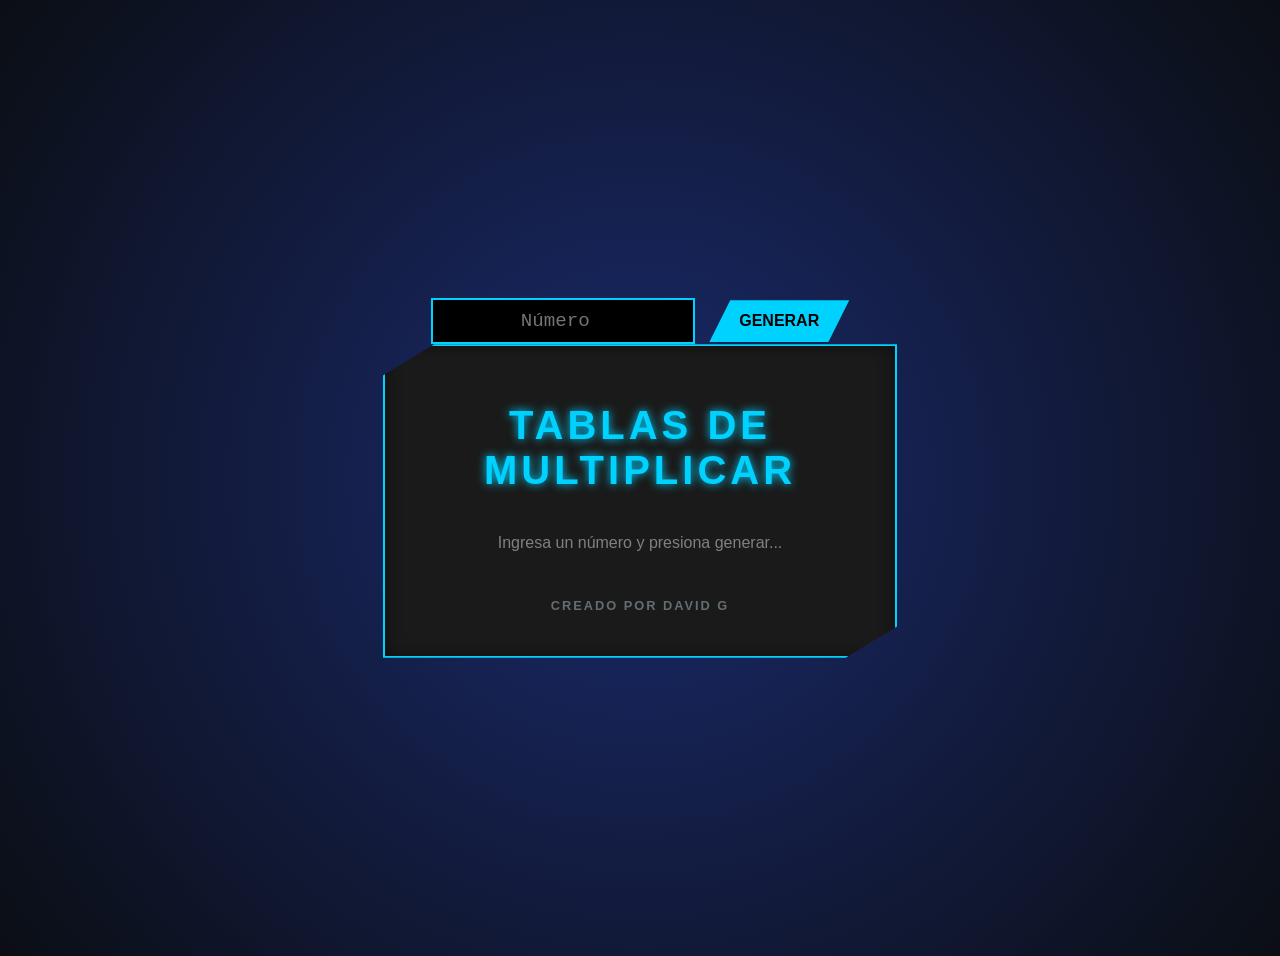
<file: index.html>
<!DOCTYPE html>
<html lang="es">
<head>
    <meta charset="UTF-8">
    <meta name="viewport" content="width=device-width, initial-scale=1.0">
    <title>Tablas de Multiplicar - David G</title>
    <link rel="stylesheet" href="multiplicar.css">
</head>
<body>
 
    <header class="header">
        <div class="controles">
        
            <input type="number" id="txtTabla" placeholder="Número" class="input-tabla">
            <button class="btn-probar" onclick="generarTablas()">GENERAR</button>
        </div>
    </header>
 
    <main class="container">
    
        <h1 id="tituloTabla">Tablas de Multiplicar</h1>
 
        <div class="tabla-container" id="contenedorTabla">
        
            <p style="color: gray;">Ingresa un número y presiona generar...</p>
        </div>

        <footer class="footer">
            <h3>Creado por David G</h3>
        </footer>
    </main>

    <script src="multiplicar.js"></script>
</body>
</html>
</file>
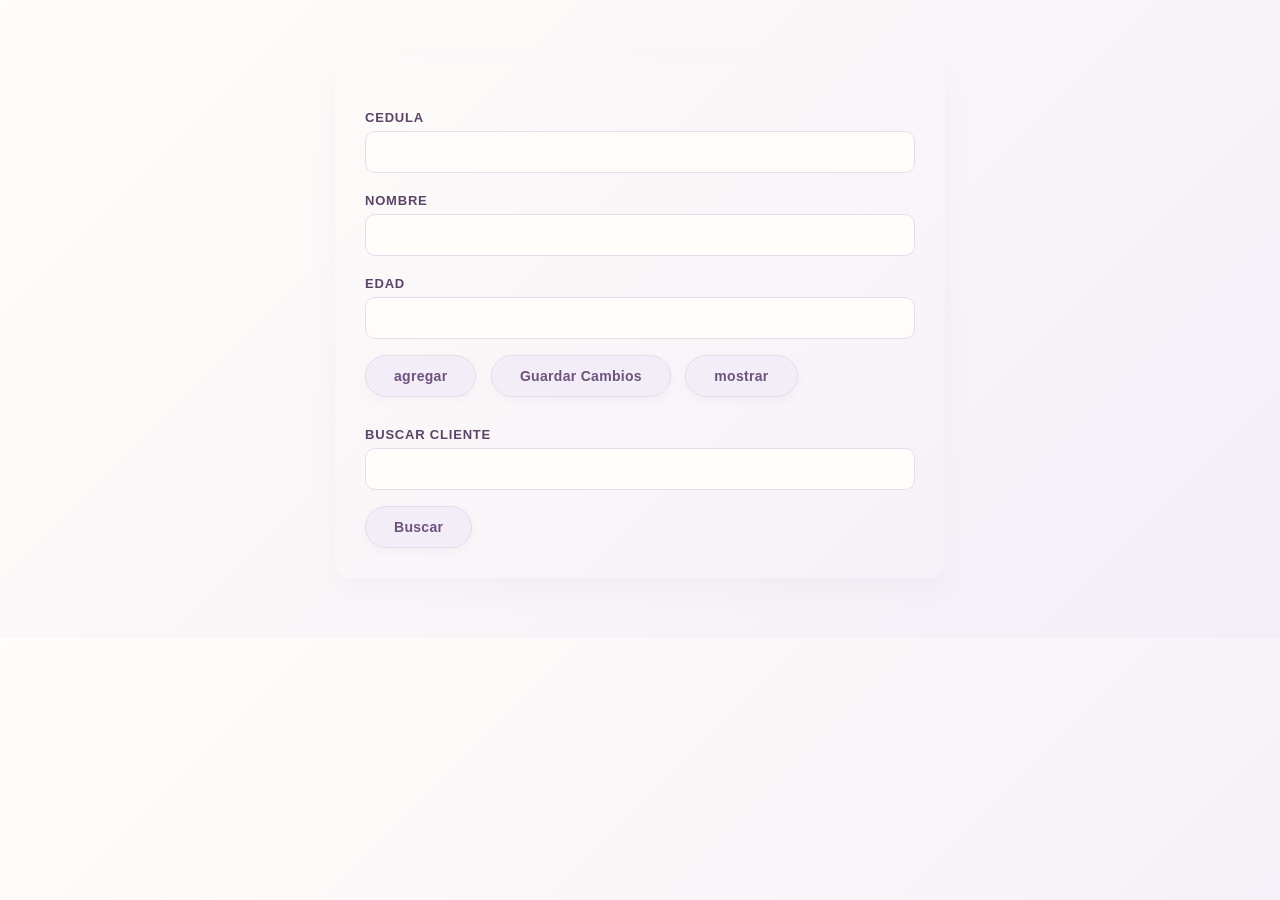
<file: clientes.html>
<!DOCTYPE html>
<html>
<head>
    <meta charset="UTF-8">
    <title>Buscador de Pacientes</title>
    <link rel="stylesheet" href="clientes.css">
    <script src="utilitarios.js"></script>  
    <script src="clientes.js"></script>
    
</head>
<body>
    <h5>Cedula</h5>
    <input type="text" id="txtCedula"/>
    <h5>Nombre</h5>
    <input type="text" id="txtNombre"/>
    <h5>Edad</h5>
    <input type="text" id="txtEdad"/>
   
    <input type="button" value="agregar" class="btn btn-secundario" onclick="crearClientes();"/>
    <input type="button" value="Guardar Cambios" class="btn btn-secundario" onclick="guardarCambios();"/>
    <input type="button" value="mostrar" class="btn btn-secundario" onclick="mostrarClientes();"/>
   
    <div id =tablaClientes></div>

    <h5>Buscar Cliente</h5>
    <input type="text" id="txtCedulaBusqueda"/>
     <input type="button" value="Buscar" class="btn btn-secundario" onclick="buscarClientes();"/>


</body>

</html>
</file>
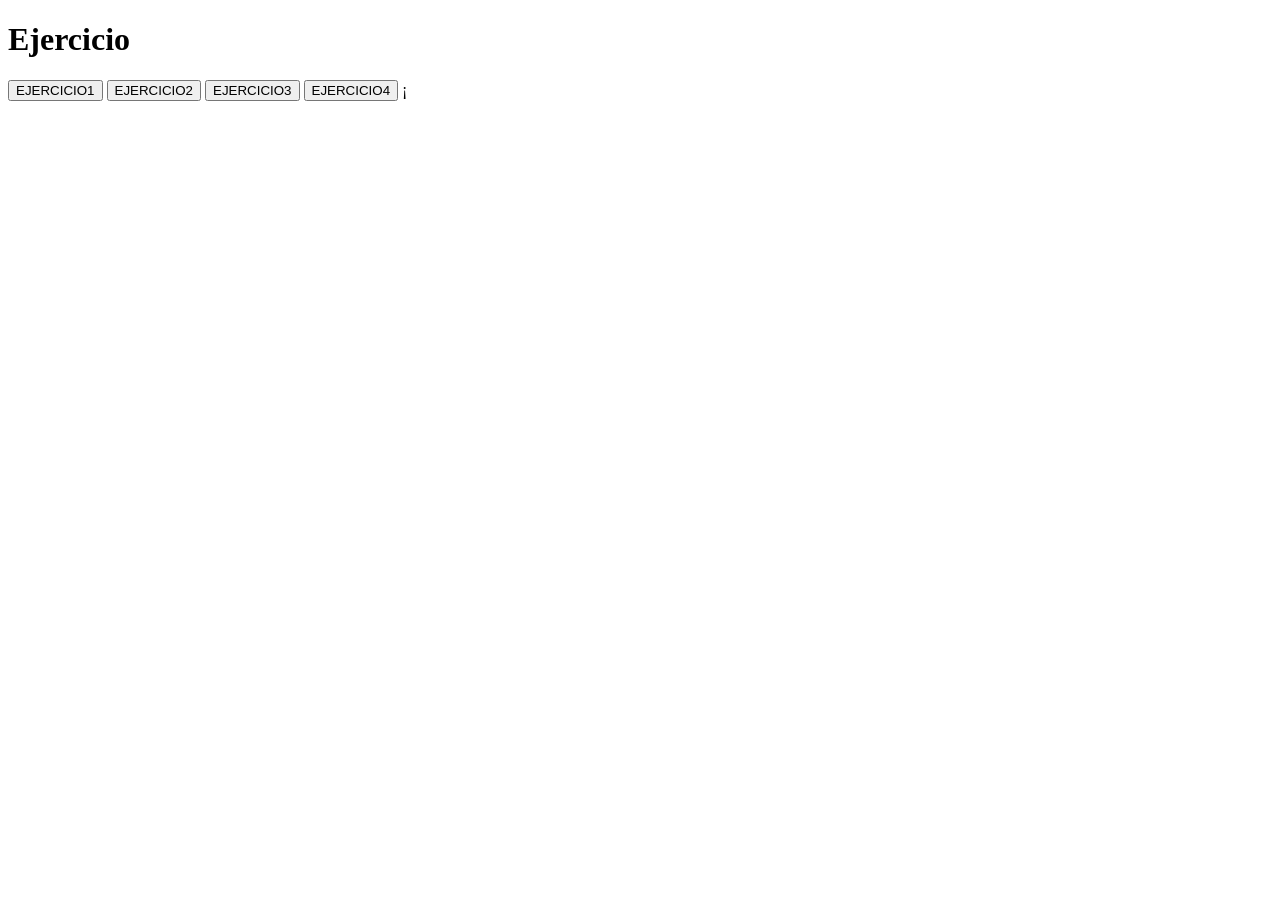
<file: ejercicio.html>
<!DOCTYPE html>
<head>
    <script src="ejercicio.js"></script>
</head>
<body>
    <h1>Ejercicio</h1>
    <button onclick="ejecutar(1)">EJERCICIO1</button>
    <button onclick="ejecutar(2)">EJERCICIO2</button>
    <button onclick="ejecutar(3)">EJERCICIO3</button>
    <button onclick="ejecutar(4)">EJERCICIO4</button>
     
</body>
   

¡</html>
</file>
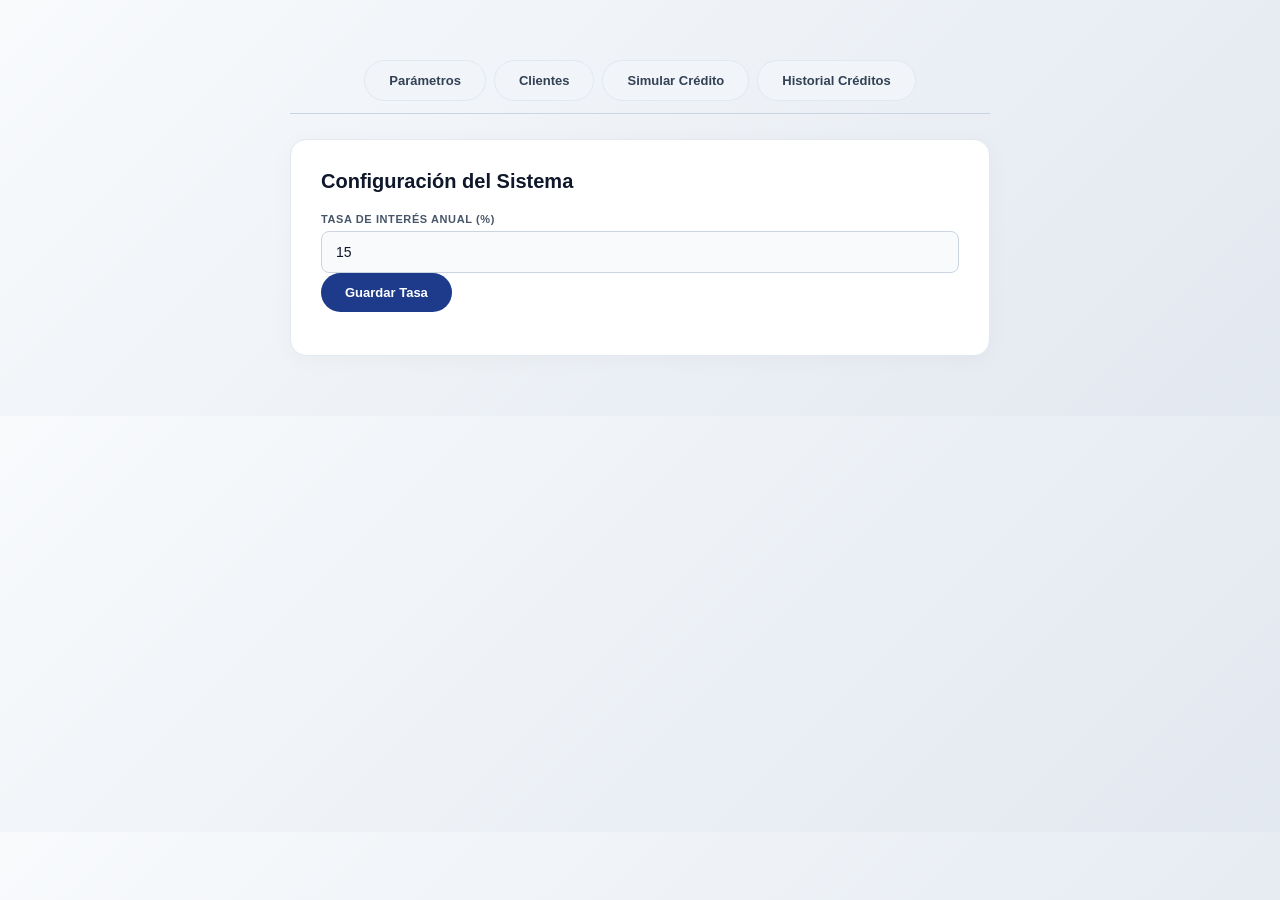
<file: simclientes.html>
<!DOCTYPE html>
<html lang="es">
<head>
    <meta charset="UTF-8">
    <meta name="viewport" content="width=device-width, initial-scale=1.0">
    <title>Plataforma Financiera - Gestión de Créditos</title>
    <link rel="stylesheet" href="simclientes.css">
    <script src="utilitarios.js"></script>  
    <script src="simclientes.js"></script>
</head>
<body>

    <nav class="menu-navegacion">
        <button class="btn btn-secundario" onclick="mostrarSeccion('parametros')">Parámetros</button>
        <button class="btn btn-secundario" onclick="mostrarSeccion('seccionClientes')">Clientes</button>
        <button class="btn btn-secundario" onclick="mostrarSeccion('seccionCreditos')">Simular Crédito</button>
        <button class="btn btn-secundario" onclick="mostrarSeccion('listaCreditos')">Historial Créditos</button>
    </nav>

    <section id="parametros" class="activa">
        <div class="tarjeta-contenedor">
            <h2>Configuración del Sistema</h2>
            <h5>Tasa de Interés Anual (%)</h5>
            <input type="number" id="tasaInteres" min="10" max="20" value="15"/>
            <input type="button" value="Guardar Tasa" class="btn btn-primario" onclick="guardarTasa();"/>
            <p id="mensajeTasa" class="mensaje-estado"></p>
        </div>
    </section>

    <section id="seccionClientes">
        <div class="tarjeta-contenedor">
            <h2>Administración de Clientes</h2>
            
            <h5>Cédula</h5>
            <input type="text" id="cedula" placeholder="Ej: 1712345678"/>
            
            <div class="fila-inputs">
                <div class="columna">
                    <h5>Nombre</h5>
                    <input type="text" id="nombre"/>
                </div>
                <div class="columna">
                    <h5>Apellido</h5>
                    <input type="text" id="apellido"/>
                </div>
            </div>

            <div class="fila-inputs">
                <div class="columna">
                    <h5>Ingresos Mensuales</h5>
                    <input type="number" id="ingresos" step="0.01"/>
                </div>
                <div class="columna">
                    <h5>Egresos Mensuales</h5>
                    <input type="number" id="egresos" step="0.01"/>
                </div>
            </div>
            
            <div class="grupo-botones">
                <input type="button" value="Guardar Registrar" class="btn btn-primario" onclick="guardarCliente();"/>
                <input type="button" value="Limpiar Campos" class="btn btn-secundario" onclick="limpiar();"/>
            </div>

            <div class="tabla-contenedor">
                <table>
                    <thead>
                        <tr>
                            <th>Cédula</th>
                            <th>Nombre</th>
                            <th>Apellido</th>
                            <th>Ingresos</th>
                            <th>Egresos</th>
                            <th>Acción</th>
                        </tr>
                    </thead>
                    <tbody id="tablaClientes"></tbody>
                </table>
            </div>
        </div>
    </section>

    <section id="seccionCreditos">
        <div class="tarjeta-contenedor">
            <h2>Simulador de Crédito</h2>
            <h5>Buscar Cliente de Identidad</h5>
            <div class="caja-buscar-grupo">
                <input type="text" id="buscarCedulaCredito" placeholder="Ingrese cédula del cliente"/>
                <input type="button" value="Buscar" class="btn btn-primario" onclick="buscarClienteCredito();"/>
            </div>

            <div id="datosClienteCredito" class="panel-info-cliente">
                <p class="texto-vacio">No se ha seleccionado ningún cliente.</p>
            </div>

            <h5>Monto Solicitado ($)</h5>
            <input type="number" id="montoCredito" placeholder="Ej: 5000"/>

            <h5>Plazo (Meses)</h5>
            <input type="number" id="plazoCredito" placeholder="Ej: 12"/>

            <div class="grupo-botones">
                <input type="button" value="Calcular Viabilidad" class="btn btn-primario" onclick="calcularCredito();"/>
                <input type="button" id="btnSolicitarCredito" value="Solicitar Crédito" class="btn btn-exito" onclick="solicitarCredito();" disabled/>
            </div>

            <div id="resultadoCredito" class="resultado-simulacion"></div>
        </div>
    </section>

    <section id="listaCreditos">
        <div class="tarjeta-contenedor">
            <h2>Historial de Créditos Otorgados</h2>
            <h5>Filtrar por Cédula</h5>
            <div class="caja-buscar-grupo">
                <input type="text" id="buscarCedulaListado" placeholder="Cédula del cliente"/>
                <input type="button" value="Filtrar" class="btn btn-primario" onclick="buscarCreditosCliente();"/>
                <input type="button" value="Ver Todos" class="btn btn-secundario" onclick="pintarCreditos(creditos);"/>
            </div>

            <div class="tabla-contenedor">
                <table>
                    <thead>
                        <tr>
                            <th>Cédula</th>
                            <th>Nombre</th>
                            <th>Apellido</th>
                            <th>Monto</th>
                            <th>Tasa</th>
                            <th>Plazo</th>
                            <th>Cuota Mensual</th>
                        </tr>
                    </thead>
                    <tbody id="tablaCreditos"></tbody>
                </table>
            </div>
        </div>
    </section>

</body>
</html>
</file>
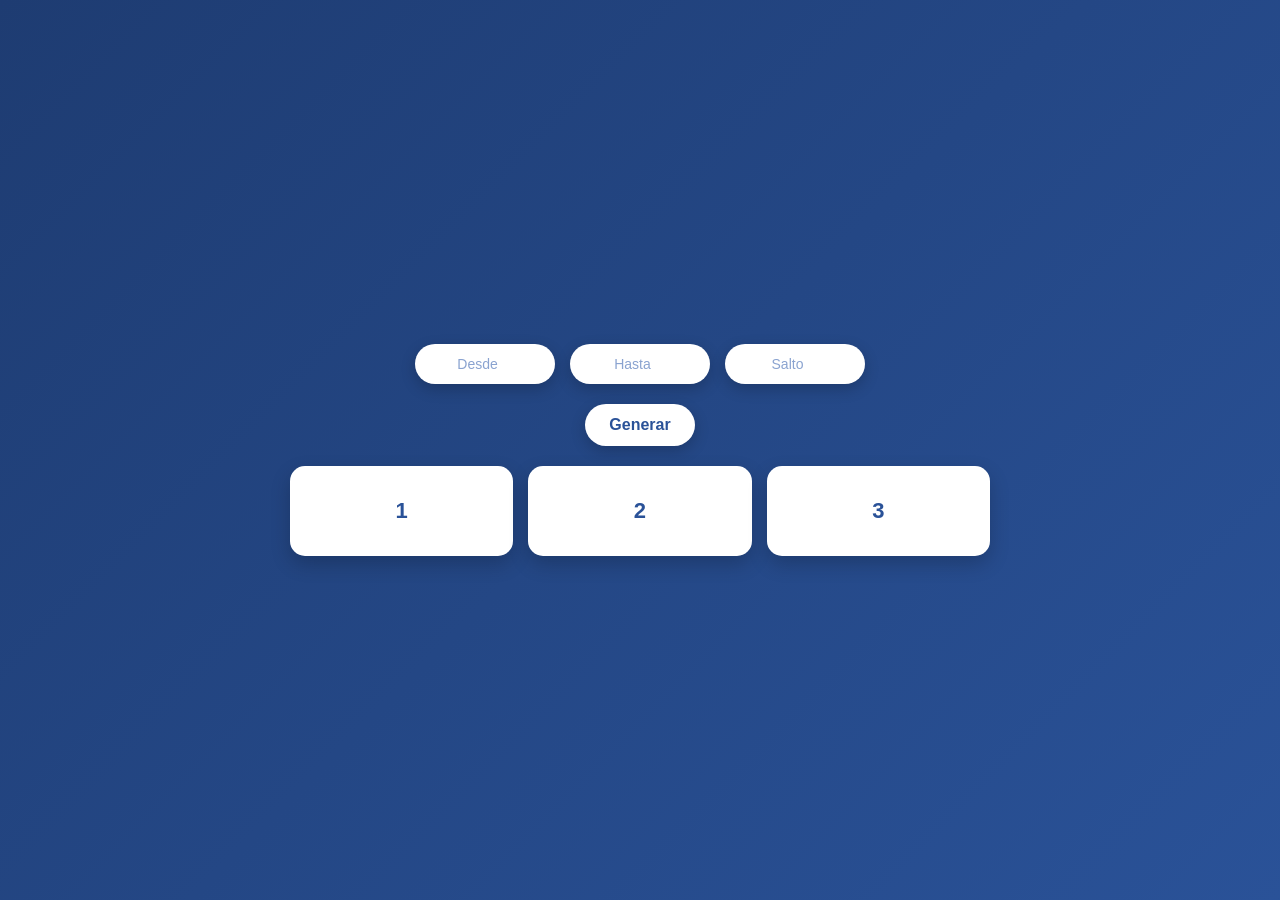
<file: tarjetas/tarjetas.html>
<!DOCTYPE html>
<html lang="es">
<head>
  <meta charset="UTF-8">
  <meta name="viewport" content="width=device-width, initial-scale=1.0">
  <title>Tarjetas</title>
  <link rel="stylesheet" href="tarjetas.css">
  <script src="tarjetas.js" defer></script>
</head>
<body>
 <div class="inputs">
    <input type="number" id="txtDesde" placeholder="Desde">
    <input type="number" id="txtHasta" placeholder="Hasta">
    <input type="number" id="txtSalto" placeholder="Salto"> 
</div>
<button class="btn" onclick="crearTarjetas()">Generar</button>

  <div class="contenedor" id="divTartejas">
    <div class="item">1</div>
    <div class="item">2</div>
    <div class="item">3</div>
  </div>

</body>

</html>
</file>
<file: multiplicar.css>
body {
    background-color: #0b0e14;
    background-image: 
        radial-gradient(circle at 50% 50%, #1a2a6c 0%, #0b0e14 100%),
        linear-gradient(rgba(255, 255, 255, 0.05) 1px, transparent 1px),
        linear-gradient(90deg, rgba(255, 255, 255, 0.05) 1px, transparent 1px);
    background-size: 100% 100%, 30px 30px, 30px 30px;
    min-height: 100vh;
    display: flex;
    flex-direction: column;
    align-items: center;
    justify-content: center;
    font-family: 'Segoe UI', Roboto, Helvetica, Arial, sans-serif;
    padding: 20px;
    color: #fff;
}

/* 2. Contenedor Metálico (Armadura) */
.container {
    background: #1a1a1a;
    border: 2px solid #00d2ff; /* Azul neón Energon */
    border-radius: 0px; /* Bordes rectos para verse robótico */
    padding: 30px;
    box-shadow: 0 0 20px rgba(0, 210, 255, 0.3), inset 0 0 15px rgba(0,0,0,0.5);
    width: 100%;
    max-width: 450px;
    text-align: center;
    position: relative;
    /* Corte diagonal en las esquinas */
    clip-path: polygon(10% 0, 100% 0, 100% 90%, 90% 100%, 0 100%, 0 10%);
}

h1 {
    color: #00d2ff;
    font-size: 2.5rem;
    text-transform: uppercase;
    letter-spacing: 4px;
    text-shadow: 0 0 10px #00d2ff;
    margin-bottom: 25px;
    font-weight: 900;
}

/* 3. Filas estilo "Panel de Energía" */
.tabla-container {
    display: flex;
    flex-direction: column;
    gap: 10px;
}

.fila {
    background: #2d3436;
    color: #00d2ff;
    padding: 12px 20px;
    display: flex;
    justify-content: space-between;
    font-size: 1.3rem;
    font-weight: bold;
    border-left: 5px solid #00d2ff;
    transition: all 0.2s ease-in-out;
    text-transform: uppercase;
    clip-path: polygon(0 0, 95% 0, 100% 50%, 95% 100%, 0 100%);
}

/* Colores de facción (Decepticon vs Autobot) */
.fila:nth-child(even) { 
    border-left-color: #ff0000; /* Rojo Optimus */
    color: #ff0000;
}

.fila:hover {
    background: #3d4446;
    transform: translateX(10px);
    box-shadow: -5px 0 15px rgba(0, 210, 255, 0.5);
}

/* 4. Inputs Tecnológicos */
.input-tabla {
    background: #000;
    border: 2px solid #00d2ff;
    color: #00d2ff;
    padding: 10px;
    font-family: monospace;
    font-size: 1.2rem;
    margin-right: 10px;
    outline: none;
    text-align: center;
}

/* 5. Botón TRANSFORM */
.btn-probar {
    background: #00d2ff;
    color: #000;
    border: none;
    padding: 12px 30px;
    font-size: 1rem;
    font-weight: bold;
    cursor: pointer;
    clip-path: polygon(15% 0, 100% 0, 85% 100%, 0 100%);
    transition: all 0.3s;
}

.btn-probar:hover {
    background: #fff;
    box-shadow: 0 0 20px #00d2ff;
}

/* Créditos finales */
h3 {
    margin-top: 30px;
    font-size: 0.8rem;
    color: #636e72;
    text-transform: uppercase;
    letter-spacing: 2px;
}
</file>
<file: clientes.css>
body {
    font-family: 'Segoe UI', Tahoma, Geneva, Verdana, sans-serif;
    background-color: #f7f4f9;
    color: #4a3e4d;
    margin: 60px auto;
    max-width: 550px;
    padding: 30px;
    background-image: linear-gradient(135deg, #fffdf9 0%, #f4eef8 100%);
    border-radius: 16px;
    box-shadow: 0 10px 30px rgba(142, 120, 155, 0.06);
}

h5 {
    color: #5a4566;
    font-size: 13px;
    margin-bottom: 6px;
    margin-top: 20px;
    font-weight: 600;
    text-transform: uppercase;
    letter-spacing: 0.8px;
}

input[type="text"] {
    width: 100%;
    padding: 12px 16px;
    box-sizing: border-box;
    border: 1px solid #e6ddec;
    border-radius: 10px;
    background-color: #fffdf9;
    color: #4a3e4d;
    font-size: 14px;
    transition: all 0.25s ease-in-out;
}

input[type="text"]:focus {
    border-color: #bfa1d4;
    outline: none;
    box-shadow: 0 0 0 3px rgba(191, 161, 212, 0.15);
    background-color: #ffffff;
}

.btn {
    border: none;
    padding: 12px 28px; /* Un poco más de aire a los lados */
    font-size: 14px;
    font-weight: 600;
    border-radius: 25px; /* Bordes completamente redondeados (estilo píldora) */
    cursor: pointer;
    margin-right: 10px;
    margin-top: 16px;
    display: inline-flex;
    align-items: center;
    justify-content: center;
    letter-spacing: 0.3px;
    /* Transición ultra suave */
    transition: all 0.3s cubic-bezier(0.4, 0, 0.2, 1);
    box-shadow: 0 4px 10px rgba(142, 120, 155, 0.05);
}

.btn:hover {
    transform: translateY(-1.5px); /* Elevación sutil */
}

.btn:active {
    transform: translateY(1px); /* Hundimiento táctil al presionar */
    box-shadow: none;
}

/* --- Botones Secundarios (Agregar / Mostrar) --- */
/* Integran el tono lila pastel con el fondo crema */
.btn-secundario {
    background-color: #f3edf8;
    color: #6d527d;
    border: 1px solid #e6ddec; /* Borde muy fino para dar estructura */
}

.btn-secundario:hover {
    background-color: #eaddf3;
    color: #5a4566;
    box-shadow: 0 6px 15px rgba(142, 120, 155, 0.1);
}

/* --- Botón Primario (Buscar) --- */
/* El tono morado principal, pero suavizado para mantener la paz visual */
.btn-primario {
    background-color: #9c84aa;
    color: #ffffff;
}

.btn-primario:hover {
    background-color: #897197;
    box-shadow: 0 6px 15px rgba(142, 120, 155, 0.2);
}
/* --- Contenedor y Tabla --- */
#tablaClientes {
    margin: 30px 0;
}

table {
    width: 100%;
    border-collapse: separate;
    border-spacing: 0;
    background-color: #ffffff;
    border-radius: 12px;
    overflow: hidden;
    box-shadow: 0 4px 15px rgba(142, 120, 155, 0.03);
    border: 1px solid #f1ebf7;
}

th, td {
    padding: 14px 18px;
    text-align: left;
}

th {
    background-color: #fcf9ff;
    color: #6d527d;
    font-size: 12px;
    font-weight: 700;
    text-transform: uppercase;
    letter-spacing: 0.5px;
    border-bottom: 2px solid #f1ebf7;
}

td {
    border-bottom: 1px solid #fcf9ff;
    font-size: 14px;
    color: #5c5061;
}

tr:last-child td {
    border-bottom: none;
}

tr:hover td {
    background-color: #faf7fc;
}
</file>
<file: simclientes.css>
body {
    font-family: 'Segoe UI', Tahoma, Geneva, Verdana, sans-serif;
    background-color: #f4f6f9;
    color: #1e293b;
    margin: 40px auto;
    max-width: 700px;
    padding: 20px;
    background-image: linear-gradient(135deg, #f8fafc 0%, #e2e8f0 100%);
}

.menu-navegacion {
    display: flex;
    justify-content: center;
    gap: 8px;
    margin-bottom: 25px;
    padding-bottom: 12px;
    border-bottom: 1px solid #cbd5e1;
}

section {
    display: none;
}

section.activa {
    display: block;
}

.tarjeta-contenedor {
    background-color: #ffffff;
    padding: 30px;
    border-radius: 16px;
    box-shadow: 0 4px 25px rgba(15, 23, 42, 0.03);
    border: 1px solid #e2e8f0;
}

h2 {
    color: #0f172a;
    font-size: 20px;
    margin-top: 0;
    margin-bottom: 20px;
    font-weight: 700;
}

h5 {
    color: #475569;
    font-size: 11px;
    margin-bottom: 6px;
    margin-top: 16px;
    font-weight: 600;
    text-transform: uppercase;
    letter-spacing: 0.6px;
}

input[type="text"], input[type="number"] {
    width: 100%;
    padding: 12px 14px;
    box-sizing: border-box;
    border: 1px solid #cbd5e1;
    border-radius: 8px;
    background-color: #f8fafc;
    color: #0f172a;
    font-size: 14px;
    transition: all 0.2s ease-in-out;
}

input[type="text"]:focus, input[type="number"]:focus {
    border-color: #1e3a8a;
    outline: none;
    box-shadow: 0 0 0 3px rgba(30, 64, 175, 0.12);
    background-color: #ffffff;
}

.fila-inputs {
    display: flex;
    gap: 15px;
}

.columna {
    flex: 1;
}

.caja-buscar-grupo {
    display: flex;
    gap: 8px;
}

.caja-buscar-grupo input[type="button"] {
    margin-top: 0;
}

.grupo-botones {
    margin-top: 20px;
    margin-bottom: 20px;
}

/* --- Botones --- */
.btn {
    border: none;
    padding: 12px 24px;
    font-size: 13px;
    font-weight: 600;
    border-radius: 25px;
    cursor: pointer;
    display: inline-flex;
    align-items: center;
    justify-content: center;
    transition: all 0.2s cubic-bezier(0.4, 0, 0.2, 1);
}

.btn:hover {
    transform: translateY(-1.5px);
}

.btn:active {
    transform: translateY(1px);
}

.btn-primario {
    background-color: #1e3a8a;
    color: #ffffff;
}

.btn-primario:hover {
    background-color: #1d4ed8;
    box-shadow: 0 4px 12px rgba(30, 64, 175, 0.2);
}

.btn-secundario {
    background-color: #f1f5f9;
    color: #334155;
    border: 1px solid #e2e8f0;
}

.btn-secundario:hover {
    background-color: #e2e8f0;
}

.btn-exito {
    background-color: #10b981;
    color: #ffffff;
}

.btn-exito:hover:not(:disabled) {
    background-color: #059669;
    box-shadow: 0 4px 12px rgba(16, 185, 129, 0.2);
}

.btn:disabled {
    background-color: #cbd5e1;
    color: #94a3b8;
    cursor: not-allowed;
    transform: none;
    box-shadow: none;
}

/* --- Paneles de Información y Respuestas --- */
.panel-info-cliente {
    background-color: #f8fafc;
    border: 1px dashed #cbd5e1;
    padding: 15px;
    border-radius: 8px;
    margin-top: 15px;
    font-size: 14px;
}

.panel-info-cliente h3 {
    margin-top: 0;
    font-size: 15px;
    color: #0f172a;
}

.panel-info-cliente p {
    margin: 4px 0;
}

.texto-vacio {
    color: #64748b;
    font-style: italic;
}

.mensaje-estado {
    margin-top: 10px;
    font-size: 13px;
    font-weight: 600;
}

.resultado-simulacion {
    margin-top: 15px;
    padding: 15px;
    border-radius: 8px;
    font-size: 14px;
    font-weight: 600;
    line-height: 1.6;
    display: none;
}

/* Clases inyectadas dinámicamente por tu JS */
.resultado-simulacion.aprobado {
    display: block;
    background-color: #ecfdf5;
    color: #065f46;
    border-left: 4px solid #10b981;
}

.resultado-simulacion.rechazado {
    display: block;
    background-color: #fef2f2;
    color: #991b1b;
    border-left: 4px solid #ef4444;
}

/* --- Estructura de Tablas Bancarias --- */
.tabla-contenedor {
    margin-top: 20px;
    overflow-x: auto;
}

table {
    width: 100%;
    border-collapse: separate;
    border-spacing: 0;
    background-color: #ffffff;
    border-radius: 8px;
    overflow: hidden;
    border: 1px solid #e2e8f0;
}

th, td {
    padding: 10px 14px;
    text-align: left;
    font-size: 13px;
}

th {
    background-color: #0f172a;
    color: #ffffff;
    font-weight: 600;
    text-transform: uppercase;
}

td {
    border-bottom: 1px solid #f1f5f9;
    color: #334155;
}

tr:last-child td {
    border-bottom: none;
}

tr:nth-child(even) {
    background-color: #f8fafc;
}

tr:hover td {
    background-color: #f1f5f9;
}

table button {
    border: none;
    background-color: #e2e8f0;
    color: #0f172a;
    padding: 4px 10px;
    font-size: 11px;
    font-weight: 600;
    border-radius: 4px;
    cursor: pointer;
    transition: background-color 0.15s;
}

table button:hover {
    background-color: #cbd5e1;
}
</file>
<file: tarjetas/tarjetas.css>
* {
  box-sizing: border-box;
}

body {
  margin: 0;
  font-family: Arial, sans-serif;
  background: linear-gradient(135deg, #1e3c72, #2a5298);
  min-height: 100vh;
  display: flex;
  flex-direction: column;
  justify-content: center;
  align-items: center;
  gap: 20px;
  padding: 20px;
}


/* CONTENEDOR SUPERIOR */
.top {
  display: flex;
  align-items: center;
  justify-content: center;
  flex-wrap: wrap;
  gap: 15px;
  width: 100%;
}

/* BOTÓN */
.btn {
  background: white;
  color: #2a5298;
  border: none;
  padding: 12px 24px;
  font-size: 16px;
  font-weight: bold;
  border-radius: 25px;
  cursor: pointer;
  box-shadow: 0 5px 15px rgba(0, 0, 0, 0.2);
  transition: all 0.2s ease;
}

.btn:hover {
  background: #2a5298;
  color: white;
  transform: scale(1.05);
  box-shadow: 0 8px 20px rgba(0, 0, 0, 0.3);
}

/* CONTENEDOR DE TARJETAS */
.contenedor {
  display: grid;
  grid-template-columns: repeat(auto-fit, minmax(90px, 1fr));
  gap: 15px;
  width: 100%;
  max-width: 700px;
}

/* TARJETAS */
.item {
  background: white;
  color: #2a5298;
  font-size: 22px;
  font-weight: bold;
  border-radius: 15px;
  display: flex;
  justify-content: center;
  align-items: center;
  min-height: 90px;
  box-shadow: 0 8px 20px rgba(0, 0, 0, 0.2);
  transition: transform 0.2s, box-shadow 0.2s;
}

.item:hover {
  background-color: aquamarine;
  transform: scale(1.05);
  box-shadow: 0 12px 25px rgba(0, 0, 0, 0.3);

}


/* CONTENEDOR DE INPUTS */
.inputs {
display: flex;
gap: 15px;
justify-content: center;
flex-wrap: wrap;
}
/* INPUT BASE */
.inputs input {
width: 140px;
padding: 12px 15px;
border-radius: 25px;

border: none;
outline: none;
font-size: 14px;
text-align: center;
font-weight: bold;
color: #2a5298;
background: white;
box-shadow: 0 5px 15px rgba(0,0,0,0.2);
transition: all 0.25s ease;
}
/* PLACEHOLDER */
.inputs input::placeholder {
color: #8aa3d0;
font-weight: normal;
}
/* HOVER */
.inputs input:hover {
transform: scale(1.05);
box-shadow: 0 8px 20px rgba(0,0,0,0.3);
}
/* FOCUS (cuando escribes) */
.inputs input:focus {
box-shadow: 0 0 0 3px rgba(42,82,152,0.3),
0 8px 20px rgba(0,0,0,0.3);
transform: scale(1.05);
}
Resultado esperado:
/* TABLET */
@media (max-width: 768px) {
  .contenedor {
    grid-template-columns: repeat(auto-fit, minmax(80px, 1fr));
    gap: 12px;
  }

  .item {
    font-size: 20px;
    min-height: 80px;
  }

  .btn {
    width: 100%;
    max-width: 250px;
  }
}

/* CELULAR */
@media (max-width: 480px) {
  body {
    padding: 15px;
    gap: 15px;
  }

  .contenedor {
    grid-template-columns: repeat(2, 1fr);
    gap: 10px;
  }

  .item {
    font-size: 18px;
    min-height: 70px;
    border-radius: 12px;
  }

  .btn {
    width: 100%;
    font-size: 15px;
    padding: 10px 20px;
  }
  /* CELULAR: una tarjeta por fila */
@media (max-width: 480px) {
  .contenedor {
    grid-template-columns: 1fr;
  }
}
}
</file>
